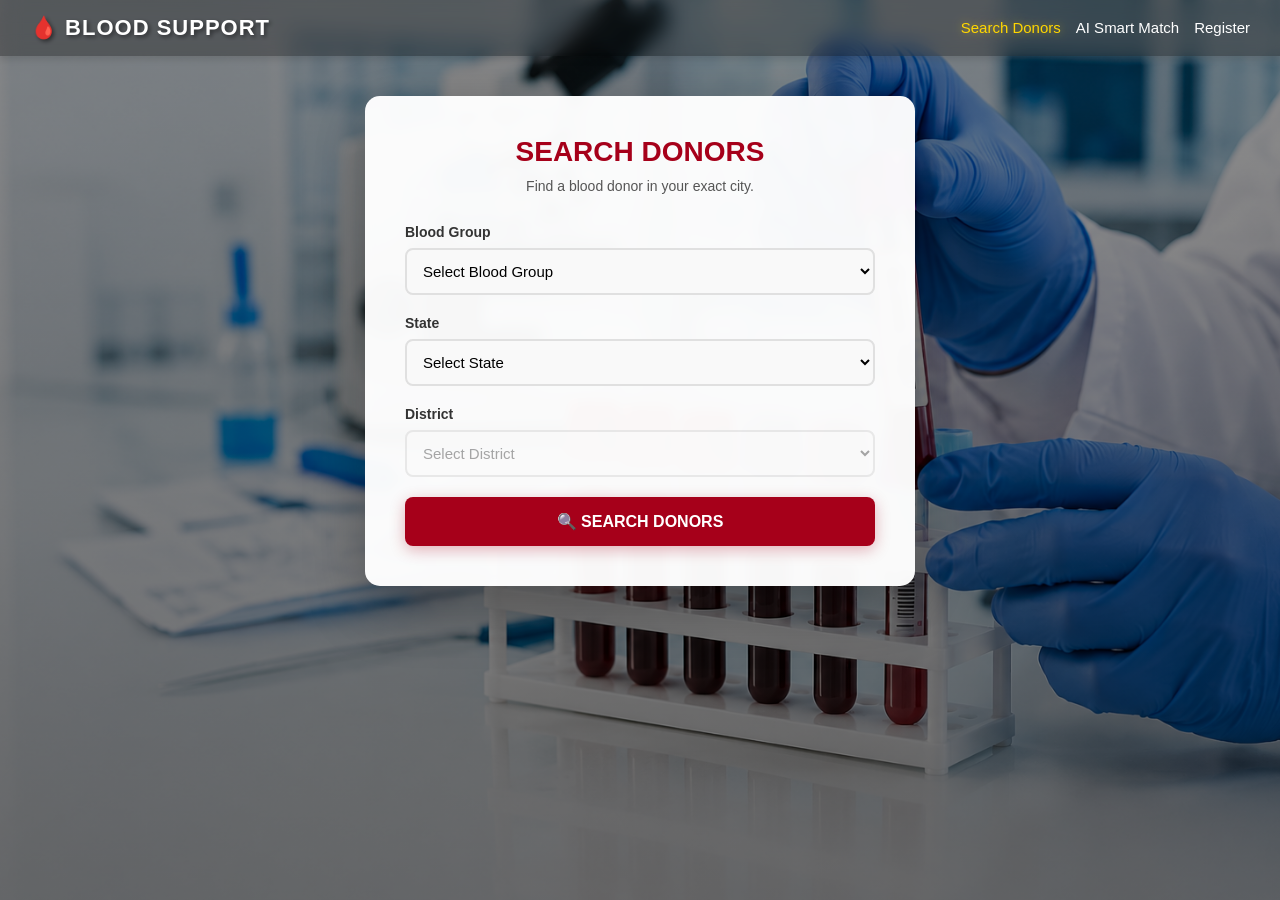
<file: index.html>
<!DOCTYPE html>
<html lang="en">
<head>
    <meta charset="UTF-8">
    <meta name="viewport" content="width=device-width, initial-scale=1.0">
    <title>Blood Support - Find a Donor</title>
    <link rel="stylesheet" href="style.css">
</head>
<body class="search-page">

    <nav>
        <div class="logo">🩸 Blood Support</div>
        <ul>
            <li><a href="index.html" class="active">Search Donors</a></li>
            <li><a href="smart-match.html">AI Smart Match</a></li>
            <li><a href="register.html">Register</a></li>
        </ul>
    </nav>

    <div class="container">
        <div class="header">
            <h1>Search Donors</h1>
            <p>Find a blood donor in your exact city.</p>
        </div>
        

        <form id="searchForm">
            <div class="form-group">
                <label>Blood Group</label>
                <select id="bloodGroup" required>
                    <option value="" disabled selected>Select Blood Group</option>
                    <option value="A+">A+</option><option value="A-">A-</option>
                    <option value="B+">B+</option><option value="B-">B-</option>
                    <option value="O+">O+</option><option value="O-">O-</option>
                    <option value="AB+">AB+</option><option value="AB-">AB-</option>
                </select>
            </div>
            
            <div class="form-group">
                <label>State</label>
                <select id="searchState" required>
                    <option value="" disabled selected>Select State</option>
                </select>
            </div>
            
            <div class="form-group">
                <label>District</label>
                <select id="searchDistrict" required disabled>
                    <option value="" disabled selected>Select District</option>
                </select>
            </div>

            <button type="submit" class="btn">🔍 Search Donors</button>
        </form>
        
        <div id="results" class="ai-result-box"></div>
    </div>

    <script src="script.js"></script>
</body>
</html>
</file>
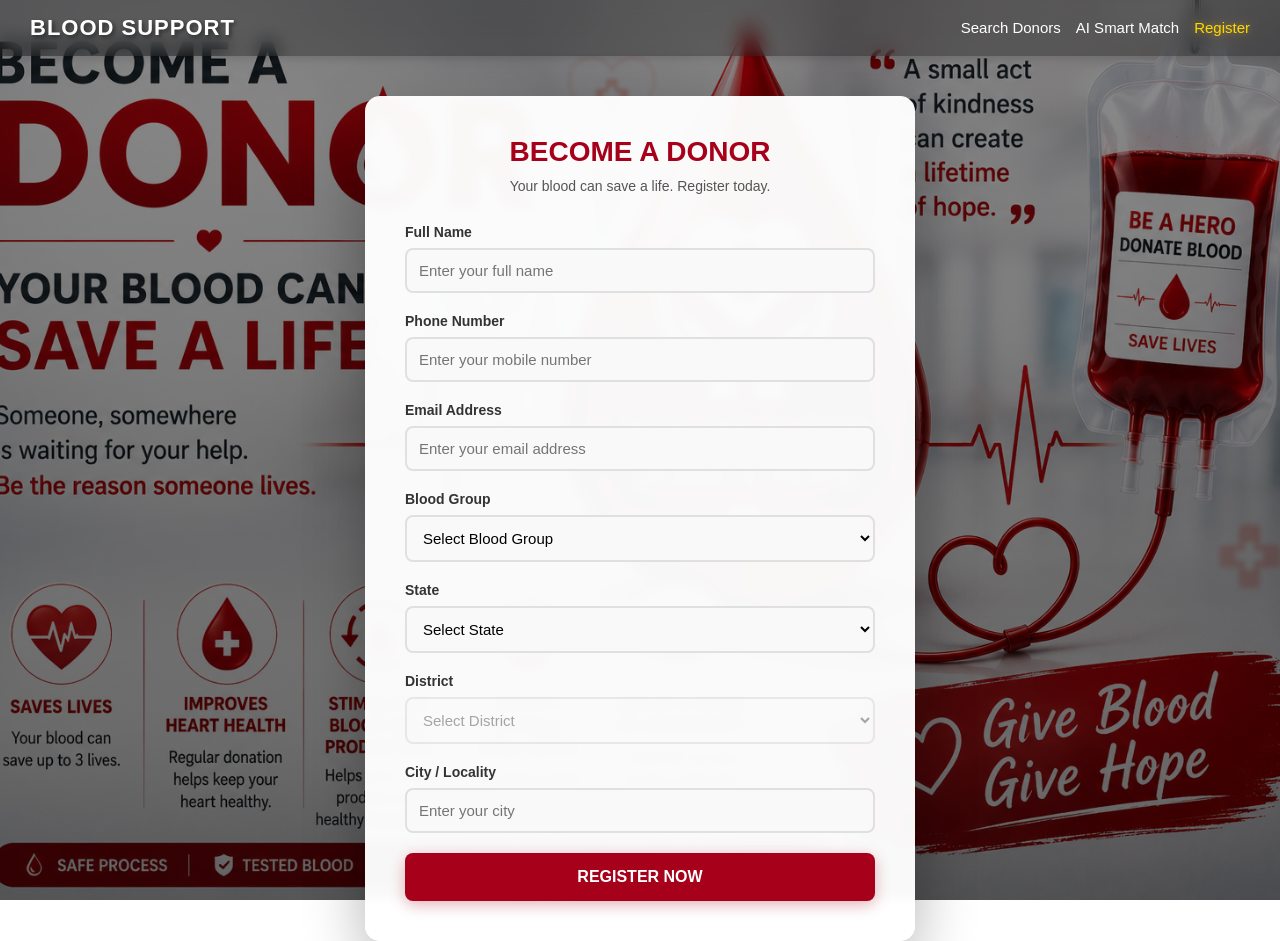
<file: register.html>
<!DOCTYPE html>
<html lang="en">
<head>
    <meta charset="UTF-8">
    <meta name="viewport" content="width=device-width, initial-scale=1.0">
    <title>Blood Support - Register</title>
    <link rel="stylesheet" href="style.css">
</head>
<body class="donor-page">
    <nav>
        <div class="logo">Blood Support</div>
        <ul>
            <li><a href="index.html">Search Donors</a></li>
            <li><a href="smart-match.html">AI Smart Match</a></li>
            <li><a href="register.html" class="active">Register</a></li>
        </ul>
    </nav>

    <div class="container">
        <div class="header">
            <h1>Become a Donor</h1>
            <p>Your blood can save a life. Register today.</p>
        </div>

        <form id="registerForm">
            <div class="form-group">
                <label>Full Name</label>
                <input type="text" id="regName" placeholder="Enter your full name" required>
            </div>
            
            <div class="form-group">
                <label>Phone Number</label>
                <div style="display: flex; gap: 10px;">
                    <input type="tel" id="regPhone" placeholder="Enter your mobile number" required>
                    
                </div>
            </div>

            <div class="form-group">
                <label>Email Address</label>
                <input 
                    type="email" 
                    id="regEmail" 
                    placeholder="Enter your email address" 
                    required
                >
            </div>
            <div class="form-group">
                <label>Blood Group</label>
                <select id="regBloodGroup" required>
                    <option value="" disabled selected>Select Blood Group</option>
                    <option value="A+">A+</option><option value="A-">A-</option>
                    <option value="B+">B+</option><option value="B-">B-</option>
                    <option value="O+">O+</option><option value="O-">O-</option>
                    <option value="AB+">AB+</option><option value="AB-">AB-</option>
                </select>
            </div>

            <div class="form-group">
                <label>State</label>
                <select id="regState" required>
                    <option value="" disabled selected>Select State</option>
                </select>
            </div>
            
            <div class="form-group">
                <label>District</label>
                <select id="regDistrict" required disabled>
                    <option value="" disabled selected>Select District</option>
                </select>
            </div>
            <div class="form-group">
                <label>City / Locality</label>
                <input type="text" id="regCity" placeholder="Enter your city" required>
            </div>
            
            <!-- ✅ OTP Verification Status Indicator -->

            <button type="submit" class="btn">Register Now</button>

        <div id="reg-result" class="ai-result-box" style="border-left-color: #28a745; color: #155724; background-color: #d4edda;"></div>
    </div>

    <script src="script.js"></script>
</body>
</html>
</file>
<file: style.css>
/* Base Reset */
* {
    margin: 0;
    padding: 0;
    box-sizing: border-box;
    font-family: 'Segoe UI', Tahoma, Geneva, Verdana, sans-serif;
}

/* ✅ BACKGROUND WITH BLOOD LAB IMAGE */
body {
    margin: 0;
    font-family: Arial, sans-serif;
    background: linear-gradient(135deg, #a6001a, #2b0000);
    min-height: 100vh;
}
.search-page {
    background:
        linear-gradient(rgba(0,0,0,0.45), rgba(0,0,0,0.55)),
        url("img/blood-lab.png");

    background-size: cover;
    background-position: center;
    background-repeat: no-repeat;
    background-attachment: fixed;

    min-height: 100vh;
}
.ai-page {
    background:
        linear-gradient(rgba(0,0,0,0.55), rgba(0,0,0,0.65)),
        url("img/ai-match-bg.png");

    background-size: cover;
    background-position: center;
    background-repeat: no-repeat;
    background-attachment: fixed;

    min-height: 100vh;
}
.donor-page {
    background:
        linear-gradient(rgba(0,0,0,0.45), rgba(0,0,0,0.60)),
        url("img/become.donor.png");

    background-size: cover;
    background-position: center;
    background-repeat: no-repeat;
    background-attachment: fixed;

    min-height: 100vh;
}

/* Navigation Bar */
nav {
    background: rgba(0, 0, 0, 0.3);
    padding: 15px 30px;
    display: flex;
    justify-content: space-between;
    align-items: center;
    margin-bottom: 40px;
    backdrop-filter: blur(10px);
    box-shadow: 0 4px 6px rgba(0, 0, 0, 0.1);
}

nav .logo {
    color: white;
    font-size: 22px;
    font-weight: bold;
    text-transform: uppercase;
    letter-spacing: 1px;
    text-shadow: 2px 2px 4px rgba(0, 0, 0, 0.5);
}

nav ul {
    list-style: none;
    display: flex;
    gap: 15px;
}

nav ul li a {
    color: white;
    text-decoration: none;
    font-size: 15px;
    transition: color 0.3s, text-shadow 0.3s;
    font-weight: 500;
}

nav ul li a:hover, 
nav ul li a.active {
    color: #ffd700;
    text-shadow: 0 0 10px rgba(255, 215, 0, 0.5);
}

/* Main Container */
.container {
    background: rgba(255, 255, 255, 0.97);
    padding: 40px;
    border-radius: 15px;
    box-shadow: 0 20px 60px rgba(0, 0, 0, 0.3);
    width: 100%;
    max-width: 550px;
    margin: 0 auto;
    backdrop-filter: blur(5px);
}

/* Headers */
.header {
    text-align: center;
    margin-bottom: 30px;
}

.header h1 {
    color: #a6001a;
    font-size: 28px;
    margin-bottom: 10px;
    text-transform: uppercase;
    font-weight: 700;
}

.header p {
    color: #555;
    font-size: 14px;
    font-weight: 500;
}

/* Form Elements */
.form-group {
    margin-bottom: 20px;
}

.form-group label {
    display: block;
    margin-bottom: 8px;
    color: #333;
    font-weight: 600;
    font-size: 14px;
}

.form-group input, 
.form-group select {
    width: 100%;
    padding: 12px;
    border: 2px solid #e0e0e0;
    border-radius: 8px;
    font-size: 15px;
    background-color: #f9f9f9;
    outline: none;
    transition: all 0.3s;
}

.form-group input:focus, 
.form-group select:focus {
    border-color: #a6001a;
    background-color: #fff;
    box-shadow: 0 0 8px rgba(166, 0, 26, 0.1);
}

.form-group input:disabled {
    background-color: #f0f0f0;
    color: #999;
    cursor: not-allowed;
}

/* Main Submit Button */
.btn {
    width: 100%;
    padding: 15px;
    background: #a6001a;
    color: white;
    border: none;
    border-radius: 8px;
    font-size: 16px;
    font-weight: bold;
    cursor: pointer;
    transition: all 0.3s;
    text-transform: uppercase;
    box-shadow: 0 4px 15px rgba(166, 0, 26, 0.3);
}

.btn:hover:not(:disabled) { 
    background: #ff4b2b;
    transform: translateY(-2px);
    box-shadow: 0 6px 20px rgba(255, 75, 43, 0.4);
}

.btn:active:not(:disabled) { 
    transform: scale(0.98); 
}

.btn:disabled {
    background: #ccc;
    cursor: not-allowed;
    opacity: 0.6;
}

/* ✅ OTP BUTTON STYLING */
.btn-otp {
    padding: 12px 20px;
    background: #007bff;
    color: white;
    border: none;
    border-radius: 8px;
    font-size: 14px;
    font-weight: bold;
    cursor: pointer;
    white-space: nowrap;
    transition: all 0.3s;
    box-shadow: 0 4px 12px rgba(0, 123, 255, 0.3);
}

.btn-otp:hover:not(:disabled) {
    background: #0056b3;
    transform: translateY(-2px);
    box-shadow: 0 6px 16px rgba(0, 123, 255, 0.4);
}

.btn-otp:active:not(:disabled) {
    transform: scale(0.96);
}

.btn-otp:disabled {
    background: #ccc;
    cursor: not-allowed;
    opacity: 0.6;
}

/* OTP Verification Section */
.otp-section {
    background: #f0f8ff;
    padding: 15px;
    border-radius: 8px;
    border-left: 4px solid #007bff;
    margin: 10px 0;
}

/* AI Machine Learning Results Box */
.ai-result-box {
    margin-top: 25px;
    padding: 20px;
    background: #f0f8ff;
    border-left: 4px solid #0056b3;
    border-radius: 8px;
    display: none;
    color: #333;
    text-align: center;
    font-size: 16px;
    box-shadow: 0 4px 8px rgba(0, 56, 179, 0.1);
    animation: slideIn 0.3s ease-out;
}

@keyframes slideIn {
    from {
        opacity: 0;
        transform: translateY(-10px);
    }
    to {
        opacity: 1;
        transform: translateY(0);
    }
}

/* Donor Results Cards */
.donor-list {
    display: flex;
    flex-direction: column;
    gap: 15px;
    margin-top: 20px;
    text-align: left;
}

.donor-card {
    background: #ffffff;
    padding: 18px;
    border-radius: 10px;
    border-left: 5px solid #a6001a;
    box-shadow: 0 4px 12px rgba(166, 0, 26, 0.1);
    transition: all 0.3s;
}

.donor-card:hover {
    transform: translateY(-4px);
    box-shadow: 0 8px 20px rgba(166, 0, 26, 0.2);
}

.donor-card h4 {
    color: #333;
    font-size: 18px;
    margin-bottom: 12px;
    font-weight: 700;
}

.donor-card p {
    color: #666;
    font-size: 14px;
    margin-bottom: 8px;
    line-height: 1.6;
}

.donor-card strong {
    color: #a6001a;
    font-weight: 600;
}

/* Contact Button in Donor Cards */
.btn-contact {
    margin-top: 12px;
    background: #28a745;
    color: white;
    border: none;
    padding: 10px 16px;
    border-radius: 6px;
    font-size: 14px;
    font-weight: bold;
    cursor: pointer;
    transition: all 0.3s;
    box-shadow: 0 4px 10px rgba(40, 167, 69, 0.2);
}

.btn-contact:hover {
    background: #218838;
    transform: translateY(-2px);
    box-shadow: 0 6px 14px rgba(40, 167, 69, 0.3);
}

.btn-contact:active {
    transform: scale(0.96);
}

/* AI Result Display */
#ai-result {
    text-align: center;
    font-family: Arial, sans-serif;
}

/* Small text */
small {
    color: #777;
    font-size: 12px;
    display: block;
    margin-top: 5px;
}

/* Responsive Design */
@media (max-width: 600px) {
    .container {
        width: 90%;
        padding: 25px;
        margin: 20px auto;
    }

    nav {
        flex-direction: column;
        gap: 15px;
        padding: 15px;
    }

    nav ul {
        flex-direction: column;
        gap: 10px;
        width: 100%;
    }

    nav ul li a {
        display: block;
        padding: 8px;
    }

    .header h1 {
        font-size: 24px;
    }

    .form-group input, 
    .form-group select {
        padding: 10px;
        font-size: 14px;
    }

    .btn-otp {
        padding: 10px 15px;
        font-size: 12px;
    }

    .donor-card {
        padding: 14px;
    }

    .donor-card h4 {
        font-size: 16px;
    }
}
</file>
